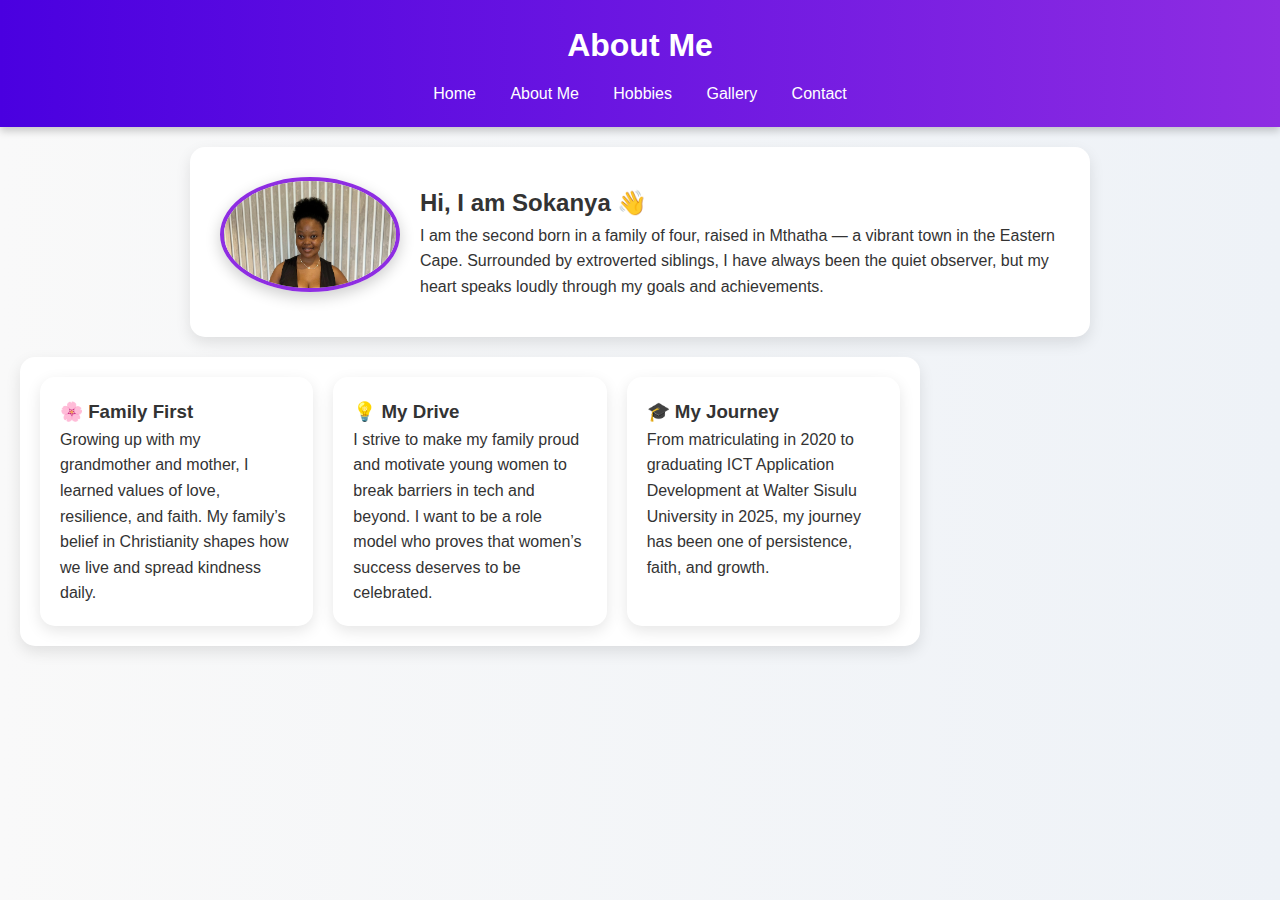
<file: about.html>
<!DOCTYPE html>
<html lang="en">
<head>
  <meta charset="UTF-8">
  <meta name="viewport" content="width=device-width, initial-scale=1.0">
  <title>About Me</title>
  <link rel="stylesheet" href="style.css">
</head>
<body>
  <header>
    <h1>About Me</h1>
    <nav>
      <a href="index.html">Home</a>
      <a href="about.html">About Me</a>
      <a href="hobbies.html">Hobbies</a>
      <a href="gallery.html">Gallery</a>
      <a href="contact.html">Contact</a>
    </nav>
  </header>

  <section class="about-intro">
    <img src="images/Me.jfif" alt="Family Avatar" class="profile-img">
    <div>
      <h2>Hi, I am Sokanya 👋</h2>
      <p>
        I am the second born in a family of four, raised in Mthatha — a vibrant town in the Eastern Cape.
        Surrounded by extroverted siblings, I have always been the quiet observer, 
        but my heart speaks loudly through my goals and achievements.  
      </p>
    </div>
  </section>

  <section class="about-cards">
    <div class="card">
      <h3>🌸 Family First</h3>
      <p>
        Growing up with my grandmother and mother, I learned values of love, resilience, and faith.
        My family’s belief in Christianity shapes how we live and spread kindness daily.
      </p>
    </div>
    <div class="card">
      <h3>💡 My Drive</h3>
      <p>
        I strive to make my family proud and motivate young women to break barriers in tech and beyond.  
        I want to be a role model who proves that women’s success deserves to be celebrated.
      </p>
    </div>
    <div class="card">
      <h3>🎓 My Journey</h3>
      <p>
        From matriculating in 2020 to graduating ICT Application Development at Walter Sisulu University in 2025,
        my journey has been one of persistence, faith, and growth.
      </p>
    </div>
  </section>
</body>
</html>
</file>
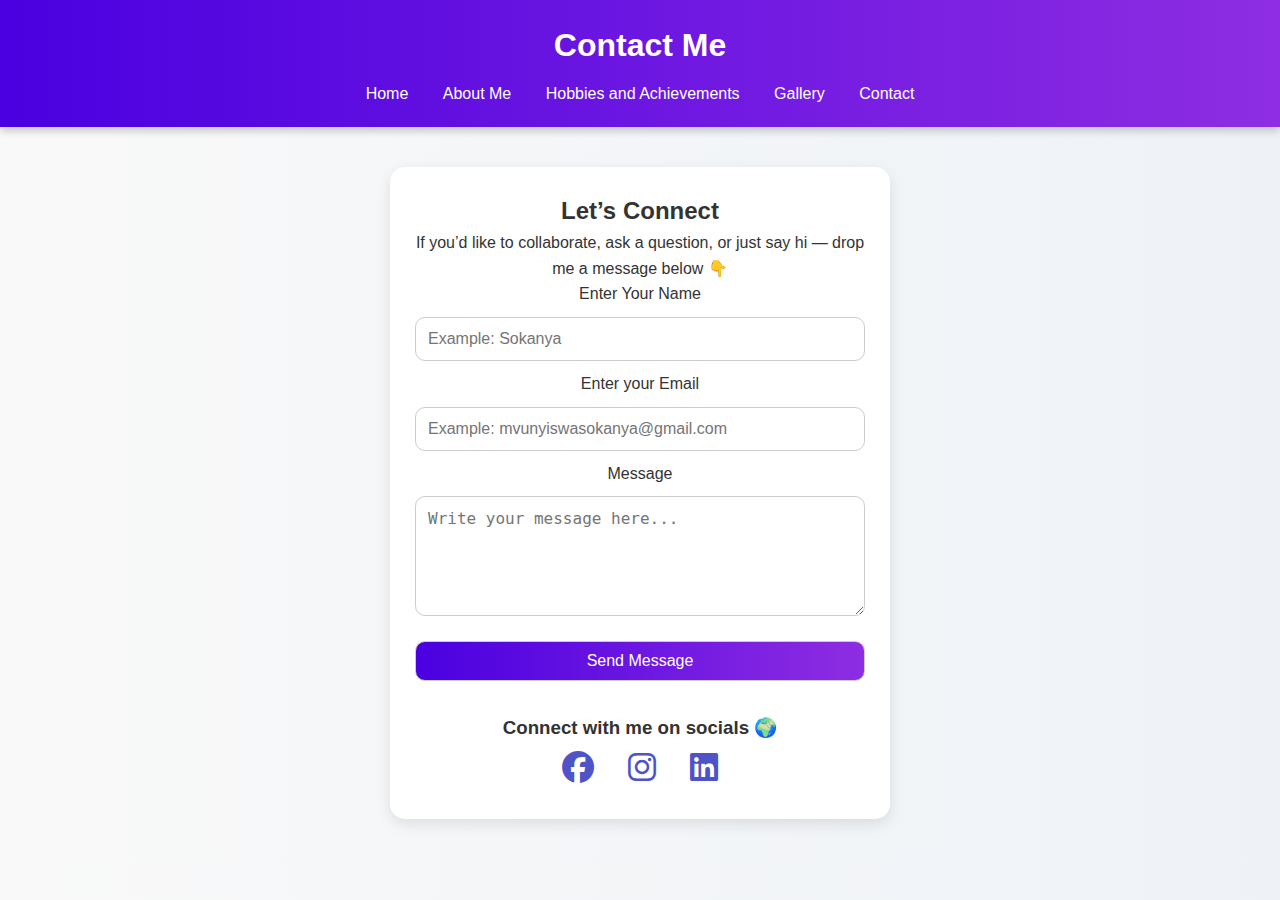
<file: contact.html>
<!DOCTYPE html>
<html lang="en">
<head>
  <meta charset="UTF-8">
  <meta name="viewport" content="width=device-width, initial-scale=1.0">
  <title>Contact</title>
  <link rel="stylesheet" href="style.css">
  <script defer src="script.js"></script>
  <!-- Font Awesome for social media icons -->
  <link rel="stylesheet" href="https://cdnjs.cloudflare.com/ajax/libs/font-awesome/6.4.0/css/all.min.css">
</head>
<body>
  <header>
    <h1>Contact Me</h1>
    <nav>
      <a href="index.html">Home</a>
      <a href="about.html">About Me</a>
      <a href="hobbies.html">Hobbies and Achievements</a>
      <a href="gallery.html">Gallery</a>
      <a href="contact.html" class="active">Contact</a>
    </nav>
  </header>

  <section class="contact-card">
    <h2>Let’s Connect</h2>
    <p>If you’d like to collaborate, ask a question, or just say hi — drop me a message below 👇</p>

    <!-- ✅ Contact Form with Formspree -->
    <form action="https://formspree.io/f/mdklwvjl" method="POST">
      <label for="name">Enter Your Name</label>
      <input type="text" name="name" id="name" placeholder="Example: Sokanya" required>

      <label for="email">Enter your Email</label>
      <input type="email" name="email" id="email" placeholder="Example: mvunyiswasokanya@gmail.com" required>

      <label for="message">Message</label>
      <textarea name="message" id="message" placeholder="Write your message here..." required></textarea>

      <button type="submit">Send Message</button>
    </form>


    <p id="formMessage"></p>


    

    <!-- Social Links -->
    <div class="social-links">
      <h3>Connect with me on socials 🌍</h3>
      <a href="https://www.facebook.com/share/19cZhhbU4w/?mibextid=wwXIfr" target="_blank" aria-label="Facebook">
        <i class="fab fa-facebook"></i>
      </a>
      <a href="https://www.instagram.com/sokanya_m?igsh=eXdsZHg0dXFlNDBz&utm_source=qr" target="_blank" aria-label="Instagram">
        <i class="fab fa-instagram"></i>
      </a>
      <a href="https://www.linkedin.com/in/sokanya-mvunyiswa-b36758259?utm_source=share&utm_campaign=share_via&utm_content=profile&utm_medium=ios_app" target="_blank" aria-label="LinkedIn">
        <i class="fab fa-linkedin"></i>
      </a>
    </div>
  </section>
</body>
</html>
</file>
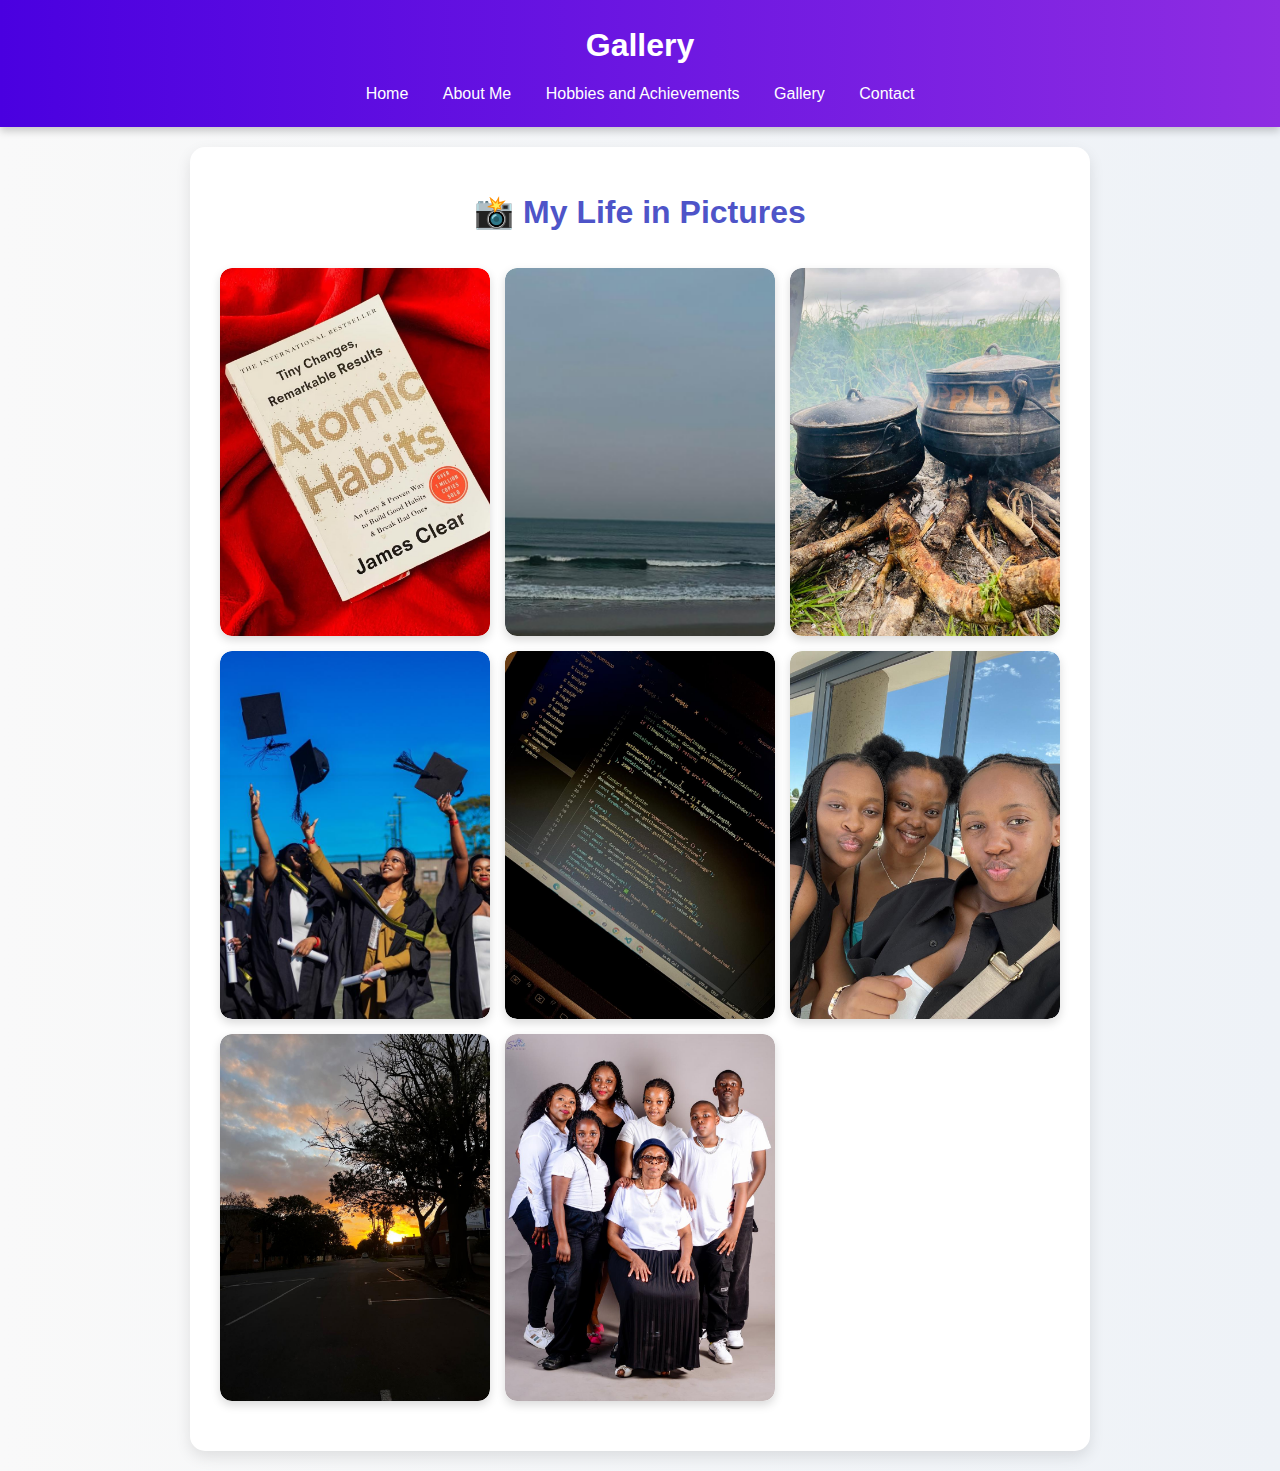
<file: gallery.html>
<!DOCTYPE html>
<html lang="en">
<head>
  <meta charset="UTF-8">
  <meta name="viewport" content="width=device-width, initial-scale=1.0">
  <title>Gallery</title>
  <link rel="stylesheet" href="style.css">
  <script defer src="script.js"></script>
</head>
<body>
  <header>
    <h1>Gallery</h1>
    <nav>
      <a href="index.html">Home</a>
      <a href="about.html">About Me</a>
      <a href="hobbies.html">Hobbies and Achievements</a>
      <a href="gallery.html">Gallery</a>
      <a href="contact.html">Contact</a>
 
    </nav>
  </header>

 <section class="gallery">
  <h2>📸 My Life in Pictures</h2>
  <div class="gallery-container">
    <div class="gallery-item"><img src="images/book.jfif" alt="Reading Books"></div>
    <div class="gallery-item"><img src="images/Beach.jfif" alt="Beach"></div>
    <div class="gallery-item"><img src="images/pots.jfif" alt="Cooking Pots"></div>
    <div class="gallery-item"><img src="images/grad.jfif" alt="Graduation"></div>
    <div class="gallery-item"><img src="images/code.jfif" alt="Coding"></div>
    <div class="gallery-item"><img src="images/friends.jfif" alt="Friends"></div>
    <div class="gallery-item"><img src="images/Walk.jfif" alt="Walking"></div>
    <div class="gallery-item"><img src="images/family.jfif" alt="Family"></div>
  </div>
</section>

  </section>
</body>
</html>
</file>
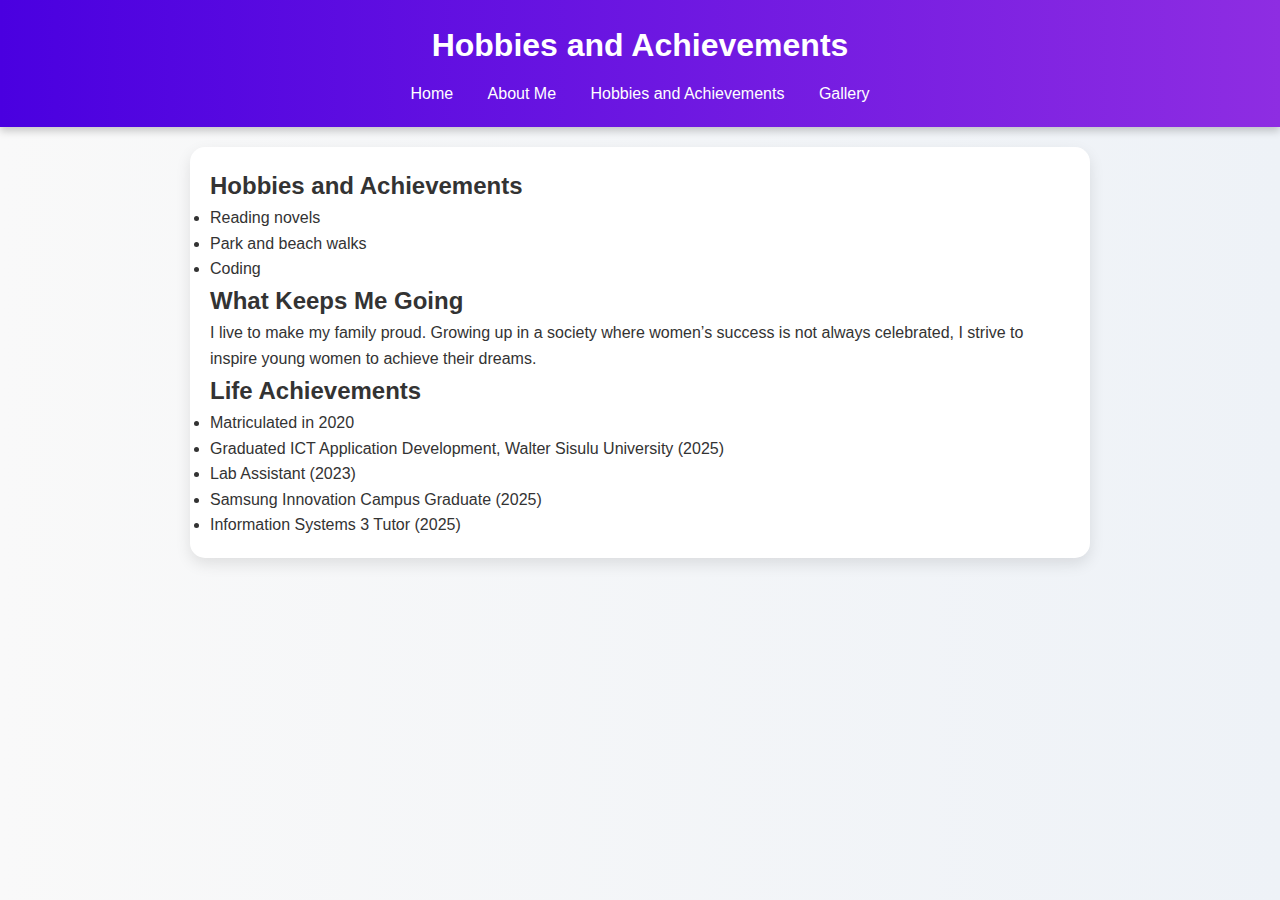
<file: hobbies.html>
<!DOCTYPE html>
<html lang="en">
<head>
  <meta charset="UTF-8">
  <meta name="viewport" content="width=device-width, initial-scale=1.0">
  <title>Hobbies & Achievements</title>
  <link rel="stylesheet" href="style.css">
</head>
<body>
  <header>
    <h1>Hobbies and Achievements</h1>
    <nav>
      <a href="index.html">Home</a>
      <a href="about.html">About Me</a>
      <a href="hobbies.html">Hobbies and Achievements</a>
      <a href="gallery.html">Gallery</a>
    
    </nav>
  </header>

  <section>
    <h2>Hobbies and Achievements</h2>
    <ul>
      <li>Reading novels</li>
      <li>Park and beach walks</li>
      <li>Coding</li>
    </ul>

    <h2>What Keeps Me Going</h2>
    <p>
      I live to make my family proud. Growing up in a society where women’s success is not always celebrated, 
      I strive to inspire young women to achieve their dreams.
    </p>

    <h2>Life Achievements</h2>
    <ul>
      <li>Matriculated in 2020</li>
      <li>Graduated ICT Application Development, Walter Sisulu University (2025)</li>
      <li>Lab Assistant (2023)</li>
      <li>Samsung Innovation Campus Graduate (2025)</li>
      <li>Information Systems 3 Tutor (2025)</li>
    </ul>
  </section>
</body>
</html>
</file>
<file: style.css>
/* Reset */
* {
  margin: 0;
  padding: 0;
  box-sizing: border-box;
}

/* Body styling */
body {
  font-family: "Poppins", sans-serif;
  background: linear-gradient(to right, #f9f9f9, #eef2f7);
  color: #333;
  line-height: 1.6;
}

/* Header */
header {
  background: linear-gradient(90deg, #4a00e0, #8e2de2);
  color: #fff;
  padding: 20px 10px;
  text-align: center;
  box-shadow: 0 4px 8px rgba(0,0,0,0.2);
}

header h1 {
  margin-bottom: 10px;
  font-size: 2rem;
}

nav a {
  color: #fff;
  margin: 0 15px;
  text-decoration: none;
  font-weight: 500;
  transition: color 0.3s ease;
}

nav a:hover {
  color: #ffd700;
}

/* Sections styled as cards */
section {
  background: #fff;
  margin: 20px auto;
  padding: 20px;
  max-width: 900px;
  border-radius: 15px;
  box-shadow: 0 6px 15px rgba(0,0,0,0.1);
  animation: fadeIn 1s ease;
}

/* Welcome Page */
.welcome {
  text-align: center;
}

.profile-img {
  width: 180px;
  border-radius: 50%;
  border: 4px solid #8e2de2;
  margin-bottom: 15px;
  transition: transform 0.3s ease;
}

.profile-img:hover {
  transform: scale(1.05);
}

/* Gallery */
.gallery-container {
  display: grid;
  grid-template-columns: repeat(auto-fit, minmax(220px, 1fr));
  gap: 15px;
  margin-top: 20px;
}

.gallery-container img {
  width: 100%;
  border-radius: 12px;
  cursor: pointer;
  transition: transform 0.3s ease, box-shadow 0.3s ease;
}

.gallery-container img:hover {
  transform: scale(1.08);
  box-shadow: 0 6px 15px rgba(0,0,0,0.2);
}

/* Buttons */
button {
  background: linear-gradient(90deg, #4a00e0, #8e2de2);
  color: #fff;
  border: none;
  padding: 10px 18px;
  margin-top: 15px;
  border-radius: 30px;
  cursor: pointer;
  font-size: 1rem;
  transition: all 0.3s ease;
}

button:hover {
  background: linear-gradient(90deg, #8e2de2, #4a00e0);
  transform: scale(1.05);
}

/* Contact Form */
form {
  display: flex;
  flex-direction: column;
  width: 100%;
  max-width: 450px;
  margin: auto;
}

form input, form textarea, form button {
  margin-bottom: 12px;
  padding: 10px;
  border-radius: 10px;
  border: 1px solid #ccc;
  font-size: 1rem;
}

form textarea {
  height: 120px;
}

/* Animations */
@keyframes fadeIn {
  from {opacity: 0;}
  to {opacity: 1;}
}

/* About Page Styling */
.about-intro {
  display: flex;
  align-items: center;
  justify-content: center;
  gap: 20px;
  padding: 30px;
  text-align: left;
}

.about-intro img {
  width: 180px;
  border-radius: 50%;
  border: 4px solid #8e2de2;
  box-shadow: 0 5px 15px rgba(0,0,0,0.2);
}

.about-cards {
  display: grid;
  grid-template-columns: repeat(auto-fit, minmax(250px, 1fr));
  gap: 20px;
  margin: 20px;
}

.about-cards .card {
  background: #fff;
  border-radius: 15px;
  padding: 20px;
  box-shadow: 0 5px 15px rgba(0,0,0,0.1);
  transition: transform 0.3s ease;
}

.about-cards .card:hover {
  transform: scale(1.05);
}

/* Contact Page Styling */
.contact-card {
  max-width: 500px;
  margin: 40px auto;
  background: #fff;
  padding: 25px;
  border-radius: 15px;
  box-shadow: 0 5px 15px rgba(0,0,0,0.1);
  text-align: center;
}

.contact-card form {
  display: flex;
  flex-direction: column;
}

.contact-card input,
.contact-card textarea {
  margin: 10px 0;
  padding: 12px;
  border-radius: 10px;
  border: 1px solid #ccc;
  font-size: 1rem;
}

.contact-card button {
  margin-top: 15px;
}

/* Gallery Styling */
.gallery {
  padding: 40px 20px;
  text-align: center;
}

.gallery h2 {
  font-size: 2rem;
  margin-bottom: 20px;
  color: #4e54c8;
}

.gallery-container {
  display: grid;
  grid-template-columns: repeat(auto-fit, minmax(200px, 1fr));
  gap: 15px;
  padding: 10px;
}

.gallery-item {
  position: relative;
  overflow: hidden;
  border-radius: 12px;
  box-shadow: 0 4px 10px rgba(0,0,0,0.15);
  transition: transform 0.3s ease, box-shadow 0.3s ease;
}

.gallery-item img {
  width: 100%;
  height: 100%;
  object-fit: cover;
  border-radius: 12px;
  transition: transform 0.4s ease;
}

.gallery-item:hover {
  transform: scale(1.05);
  box-shadow: 0 8px 20px rgba(0,0,0,0.25);
}

.gallery-item:hover img {
  transform: scale(1.1);
}

/* Contact Page */
.contact {
  padding: 40px 20px;
  text-align: center;
}

.contact h2 {
  font-size: 2rem;
  margin-bottom: 20px;
  color: #4e54c8;
}

.contact-info p {
  font-size: 1.1rem;
  margin: 5px 0;
}

.social-links {
  margin-top: 20px;
}

.social-links a {
  display: inline-block;
  margin: 0 15px;
  font-size: 2rem;
  color: #4e54c8;
  transition: color 0.3s ease, transform 0.3s ease;
}

.social-links a:hover {
  color: #8f94fb;
  transform: scale(1.2);
}
</file>
